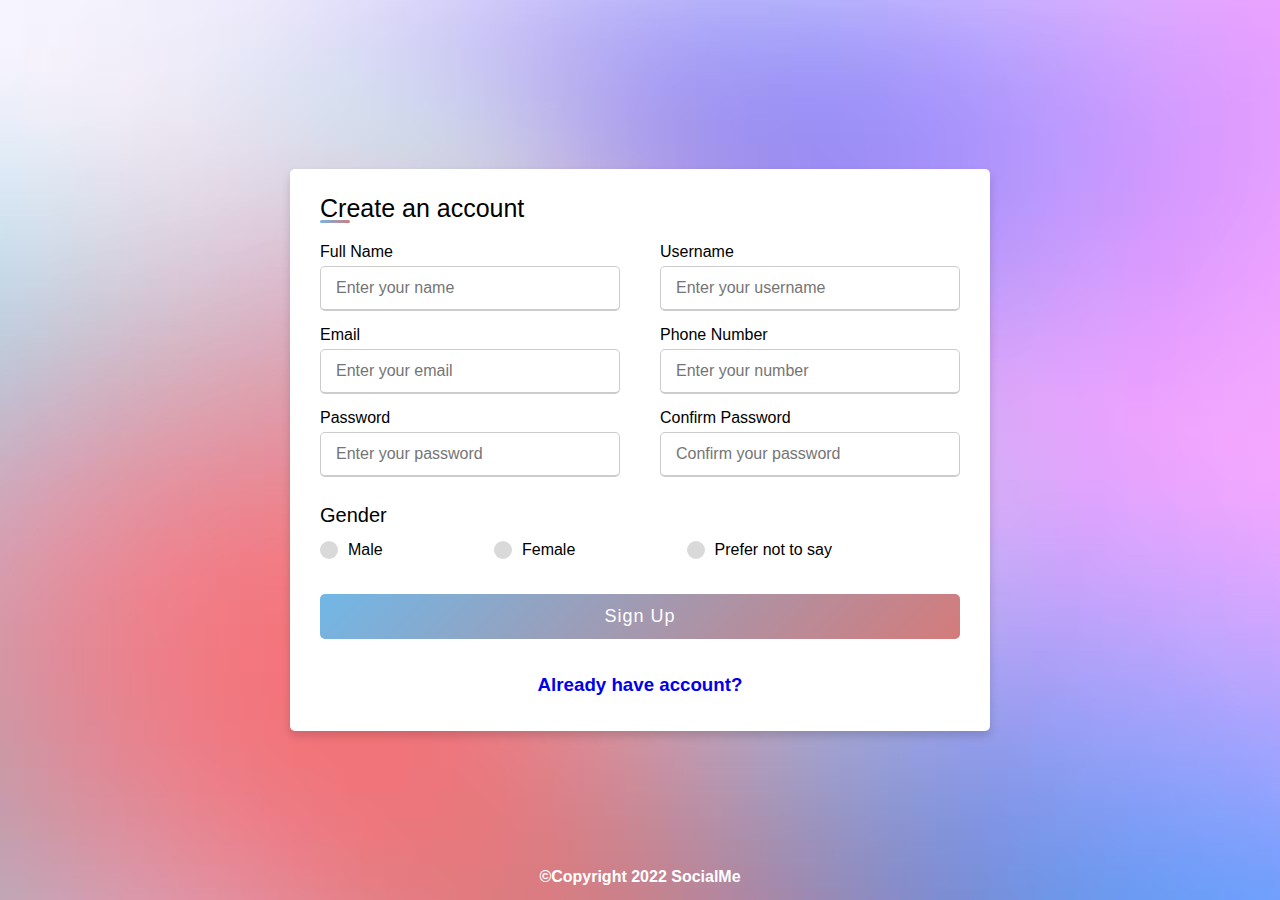
<file: signup.html>
<!DOCTYPE html>
<html>
  <head>
    <link rel="shortcut icon" type="image" href="llogo.png">
    <title>Sign Up SM</title>
    <link rel="stylesheet" href="signup-style.css">
    <meta name="viewport" content="width=device-width, initial-scale=1.0">
   </head>
<body>
  <div class="container">
    <div class="title">Create an account</div>
    <div class="content">
      <form action="#">
        <div class="user-details">
          <div class="input-box">
            <span class="details">Full Name</span>
            <input type="text" placeholder="Enter your name" required>
          </div>
          <div class="input-box">
            <span class="details">Username</span>
            <input type="text" placeholder="Enter your username" required>
          </div>
          <div class="input-box">
            <span class="details">Email</span>
            <input type="email" placeholder="Enter your email" required>
          </div>
          <div class="input-box">
            <span class="details">Phone Number</span>
            <input type="text" placeholder="Enter your number" required>
          </div>
          <div class="input-box">
            <span class="details">Password</span>
            <input type="password" placeholder="Enter your password" required>
          </div>
          <div class="input-box">
            <span class="details">Confirm Password</span>
            <input type="password" placeholder="Confirm your password" required>
          </div>
        </div>
        <div class="gender-details">
          <input type="radio" name="gender" id="dot-1">
          <input type="radio" name="gender" id="dot-2">
          <input type="radio" name="gender" id="dot-3">
          <span class="gender-title">Gender</span>
          <div class="category">
            <label for="dot-1">
            <span class="dot one"></span>
            <span class="gender">Male</span>
          </label>
          <label for="dot-2">
            <span class="dot two"></span>
            <span class="gender">Female</span>
          </label>
          <label for="dot-3">
            <span class="dot three"></span>
            <span class="gender">Prefer not to say</span>
            </label>
          </div>
        </div>
        <div class="button">
          <input type="submit" value="Sign Up">
        </div>
        <a class="aacc" href="index.html"><h3 class="aacc">Already have account?</h3></a>
      </form>
    </div>
  </div>
  <footer>&#169;Copyright 2022 SocialMe</footer>

</body>
</html>
</file>
<file: signup-style.css>
*{
  margin: 0;
  padding: 0;
  box-sizing: border-box;
  font-family: 'Poppins',sans-serif;
}

body{
  height: 100vh;
  display: flex;
  justify-content: center;
  align-items: center;
  padding: 10px;
  background-image: url(Background.png);
  background-size: cover;
}

.container{
  max-width: 700px;
  width: 100%;
  background-color: #fff;
  padding: 25px 30px;
  border-radius: 5px;
  box-shadow: 0 5px 10px rgba(0,0,0,0.15);
}

.container .title{
  font-size: 25px;
  font-weight: 500;
  position: relative;
}

.container .title::before{
  content: "";
  position: absolute;
  left: 0;
  bottom: 0;
  height: 3px;
  width: 30px;
  border-radius: 5px;
  background: linear-gradient(135deg, #71b7e6, #d47b7b);
}

.content form .user-details{
  display: flex;
  flex-wrap: wrap;
  justify-content: space-between;
  margin: 20px 0 12px 0;
}

form .user-details .input-box{
  margin-bottom: 15px;
  width: calc(100% / 2 - 20px);
}

form .input-box span.details{
  display: block;
  font-weight: 500;
  margin-bottom: 5px;
}

.user-details .input-box input{
  height: 45px;
  width: 100%;
  outline: none;
  font-size: 16px;
  border-radius: 5px;
  padding-left: 15px;
  border: 1px solid #ccc;
  border-bottom-width: 2px;
  transition: all 0.3s ease;
}

.user-details .input-box input:focus,
.user-details .input-box input:valid{
  border-color: #d47b7b;
}

form .gender-details .gender-title{
  font-size: 20px;
  font-weight: 500;
}

form .category{
   display: flex;
   width: 80%;
   margin: 14px 0 ;
   justify-content: space-between;
}

form .category label{
   display: flex;
   align-items: center;
   cursor: pointer;
}

form .category label .dot{
  height: 18px;
  width: 18px;
  border-radius: 50%;
  margin-right: 10px;
  background: #d9d9d9;
  border: 5px solid transparent;
  transition: all 0.3s ease;
}

#dot-1:checked ~ .category label .one,
#dot-2:checked ~ .category label .two,
#dot-3:checked ~ .category label .three{
   background: #d47b7b;
   border-color: #d9d9d9;
}

form input[type="radio"]{
   display: none;
}

form .button{
   height: 45px;
   margin: 35px 0
}

.aacc {
    text-align: center;
    margin-bottom: 10px;
    text-decoration-style: none;
    text-decoration: none;
}

.aacc:active {
    color: #d47b7b;
}

form .button input{
   height: 100%;
   width: 100%;
   border-radius: 5px;
   border: none;
   color: #fff;
   font-size: 18px;
   font-weight: 500;
   letter-spacing: 1px;
   cursor: pointer;
   transition: all 0.6s ease;
   background: linear-gradient(135deg, #71b7e6, #d47b7b);
}
 
form .button input:hover{
  background: linear-gradient(-135deg, #71b7e6, #d47b7b);
}

footer {
  position: absolute;
  right: 0;
  left: 0;
  bottom: 0;
  text-align: center;
  color: white;
  margin-bottom: 8px;
  padding-top: 6px;
  padding-bottom: 6px;
  font-weight: bold;
}
 
@media(max-width: 584px){
 .container{
  max-width: 100%;
}
form .user-details .input-box{
    margin-bottom: 15px;
    width: 100%;
  }
  form .category{
    width: 100%;
  }
  .content form .user-details{
    max-height: 300px;
    overflow-y: scroll;
  }
  .user-details::-webkit-scrollbar{
    width: 5px;
  }
}
  
@media(max-width: 459px){
  .container .content .category{
    flex-direction: column;
  }
}
</file>
